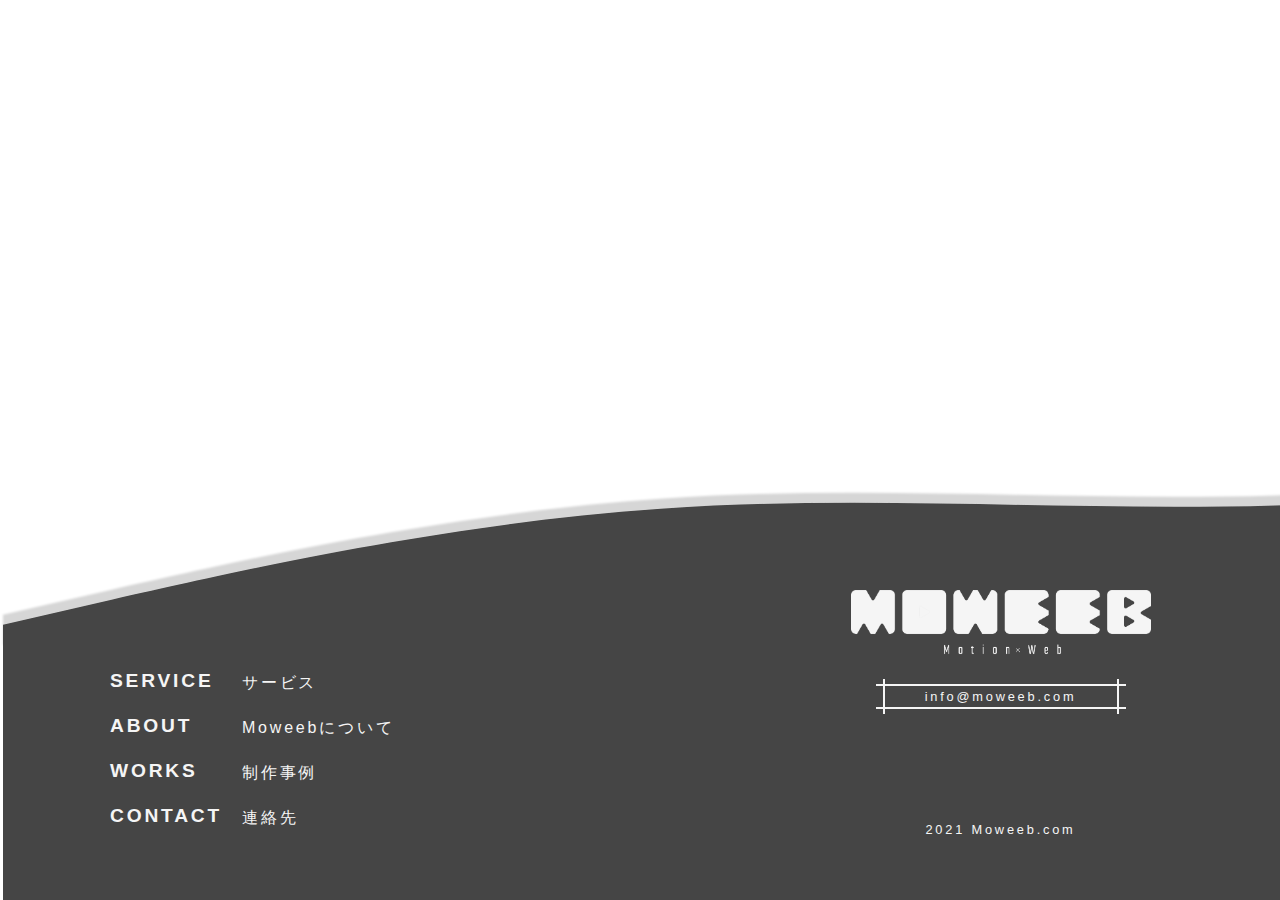
<file: FOTTER/index.html>
<!DOCTYPE html>
<html lang="en" dir="ltr">
  <head>
    <meta charset="utf-8">
    <title></title>
    <link rel="stylesheet" type="text/css" href="../common.css">
    <link rel="stylesheet" type="text/css" href="index.css">

  </head>
  <body>
    <!-- <div class="robot-div">
      <img src="robot.png" alt="" class="robot">
    </div> -->

    <div class="footer">

    <div class="footer-svg">
      <svg xmlns="http://www.w3.org/2000/svg" xmlns:xlink="http://www.w3.org/1999/xlink">
        <defs>
      <filter id="top-function-wave-top" x="0" y="0" width="1978.503" height="255" filterUnits="userSpaceOnUse">
        <feOffset dy="-10" input="SourceAlpha"/>
        <feGaussianBlur stdDeviation="1" result="blur"/>
        <feFlood flood-opacity="0.161"/>
        <feComposite operator="in" in2="blur"/>
        <feComposite in="SourceGraphic"/>
      </filter>
      </defs>
      <g id="グループ_2" data-name="グループ 2" transform="translate(3.497 13)">
      <g id="top-function-wave-top-2" data-name="top-function-wave-top" transform="translate(-0.497)">
        <g transform="matrix(1, 0, 0, 1, -3, -13)" filter="url(#top-function-wave-top)">
          <path id="top-function-wave-top-3" data-name="top-function-wave-top" d="M0,275.75l109.583-25.24C219.167,225.648,438.334,174.6,657.5,159.76c219.167-15.409,438.334,5.388,657.5-5.01s438.334-50.1,547.917-70.615L1972.5,64V306H0Z" transform="translate(3 -51)" fill="#454545"/>
        </g>
      </g>
      </g>
      <rect id="長方形_6" data-name="長方形 6" width="1973" height="325" transform="translate(3 239)" fill="#454545"/>
      </svg>
    </div>

    <div class="F-content">

    <div class="F-leftside">
      <div class="en-row">
        <div class="en-row-content">SERVICE</div>
        <div class="en-row-content">ABOUT</div>
        <div class="en-row-content">WORKS</div>
        <div class="en-row-content">CONTACT</div>
      </div>
      <div class="ja-row">
        <div class="ja-row-content">サービス</div>
        <div class="ja-row-content">Moweebについて</div>
        <div class="ja-row-content">制作事例</div>
        <div class="ja-row-content">連絡先</div>
      </div>
    </div>

    <div class="F-rightside">
      <div class="F-logo">
      <img src="logo-white.png" alt="">
      </div>
      <div class="F-mail">
        <p>info@moweeb.com</p>
      </div>
      <div class="F-copyright">
        <p>2021 Moweeb.com</p>
      </div>
    </div>

  </div>

  </div>



<script src="index.js"></script>
  </body>
</html>
</file>
<file: common.css>
:root{
  --main-color:#454545;
  --main-color:#1f1f1f;
  --white-color:#f5f5f5;
  --button-color:#49ac00;
  --accent-color:#48698a;
  --accent-color:#43b3b5;
  --gray-color:#cfcfcf;
  transition:2s;

}

body{
  font-family: source-han-sans-korean, sans-serif;
  font-size:10px;
  letter-spacing:2.8px;
  color:#444;
  font-weight:500;
  overflow-x: hidden;

}


::-webkit-scrollbar {
    width: 15px;
}
::-webkit-scrollbar-thumb {
  background-color:var(--accent-color) ;
  border-radius: 20px;
}

.fadeUp {
animation-name:fadeUpAnime;
animation-duration:0.5s;
animation-fill-mode:forwards;
opacity: 0;
}

@keyframes fadeUpAnime{
  from {
    opacity: 0;
	transform: translateY(100px);
  }

  to {
    opacity: 1;
	transform: translateY(0);
  }
}


/* その場で */
.fadeIn{
animation-name:fadeInAnime;
animation-duration:1s;
animation-fill-mode:forwards;
opacity:0;
}

@keyframes fadeInAnime{
  from {
    opacity: 0;
  }

  to {
    opacity: 1;
  }
}

/* 下から */

.fadeUp{
animation-name:fadeUpAnime;
animation-duration:0.5s;
animation-fill-mode:forwards;
opacity:0;
}

@keyframes fadeUpAnime{
  from {
    opacity: 0;
	transform: translateY(100px);
  }

  to {
    opacity: 1;
	transform: translateY(0);
  }
}

/* 上から */

.fadeDown{
animation-name:fadeDownAnime;
animation-duration:0.5s;
animation-fill-mode:forwards;
opacity:0;
}

@keyframes fadeDownAnime{
  from {
    opacity: 0;
	transform: translateY(-100px);
  }

  to {
    opacity: 1;
	transform: translateY(0);
  }
}

/* 左から */

.fadeLeft{
animation-name:fadeLeftAnime;
animation-duration:0.5s;
animation-fill-mode:forwards;
opacity:0;
}

@keyframes fadeLeftAnime{
  from {
    opacity: 0;
	transform: translateX(-100px);
  }

  to {
    opacity: 1;
	transform: translateX(0);
  }
}

/* 右から */

.fadeRight{
animation-name:fadeRightAnime;
animation-duration:0.5s;
animation-fill-mode:forwards;
opacity:0;
}

@keyframes fadeRightAnime{
  from {
    opacity: 0;
	transform: translateX(100px);
  }

  to {
    opacity: 1;
	transform: translateX(0);
  }
}
.fadeInTrigger{
opacity: 0;
}

.fadeInLeftTrigger{
opacity: 0;
}

.fadeInRightTrigger{
opacity: 0;
}
</file>
<file: FOTTER/index.css>
/* .robot-div{
  position:relative;
}
.robot{
  position:absolute;
  left:100px;
  width:200px;
} */
/* footer{
  position:absolute;
  bottom:0;
  width:100%;
} */

.footer{
  width:100%;
  position:absolute;
  left:0;
  bottom:0;
  margin:0;
  padding:0;
  height:400px;
}

.footer-svg svg{
  width:100%;
  position:absolute;
  left:0;
  bottom:0;
  margin:0;
  padding:0;
  height:500px;
  z-index:-100;
}

.F-content{
  display:flex;
  justify-content:space-between;
  height:400px;
}
.F-leftside{
  /* background-color:pink; */
  width:50vw;
  display:flex;
  justify-content:flex-start;
  padding-left:100px;
  color:var(--white-color);
}
.en-row{
  display:flex;
  flex-flow: column;
  justify-content:center;
  font-size:1.2rem;
  margin-top:100px;
  font-weight:700;
}
.ja-row{
  display:flex;
  flex-flow: column;
  justify-content:center;
  font-size:1rem;
  margin-top:105px;
}

.en-row-content{
  margin:10px;
  height:25px;
}
.ja-row-content{
  margin:10px;
  font-size:1rem;
  height:25px;
}
.F-rightside{
  /* background-color:lightgreen; */
  width:45vw;
  text-align:center;
  display:flex;
  color:var(--white-color);
  flex-flow: column;
  justify-content:flex-end;
  padding-bottom:50px;
}
.F-logo img{
width:300px;
margin-bottom:10px;
}
.F-mail{
  width:250px;
  margin:0 auto;

}
.F-mail p{
margin-bottom:100px;
position: relative;
padding: 0.25em 1em;
font-size:0.8rem;
border-top: solid 2px var(--white-color);
border-bottom: solid 2px var(--white-color);
}
.F-mail p:before, .F-mail p:after{
  content: '';
 position: absolute;
 top: -7px;
 width: 2px;
 height: -webkit-calc(100% + 14px);
 height: calc(100% + 14px);
 background-color: var(--white-color);
}
.F-mail p:before {
  left: 7px;
}
.F-mail p:after {
  right: 7px;
}


.F-copyright{
  font-size:0.8rem;

}
</file>
